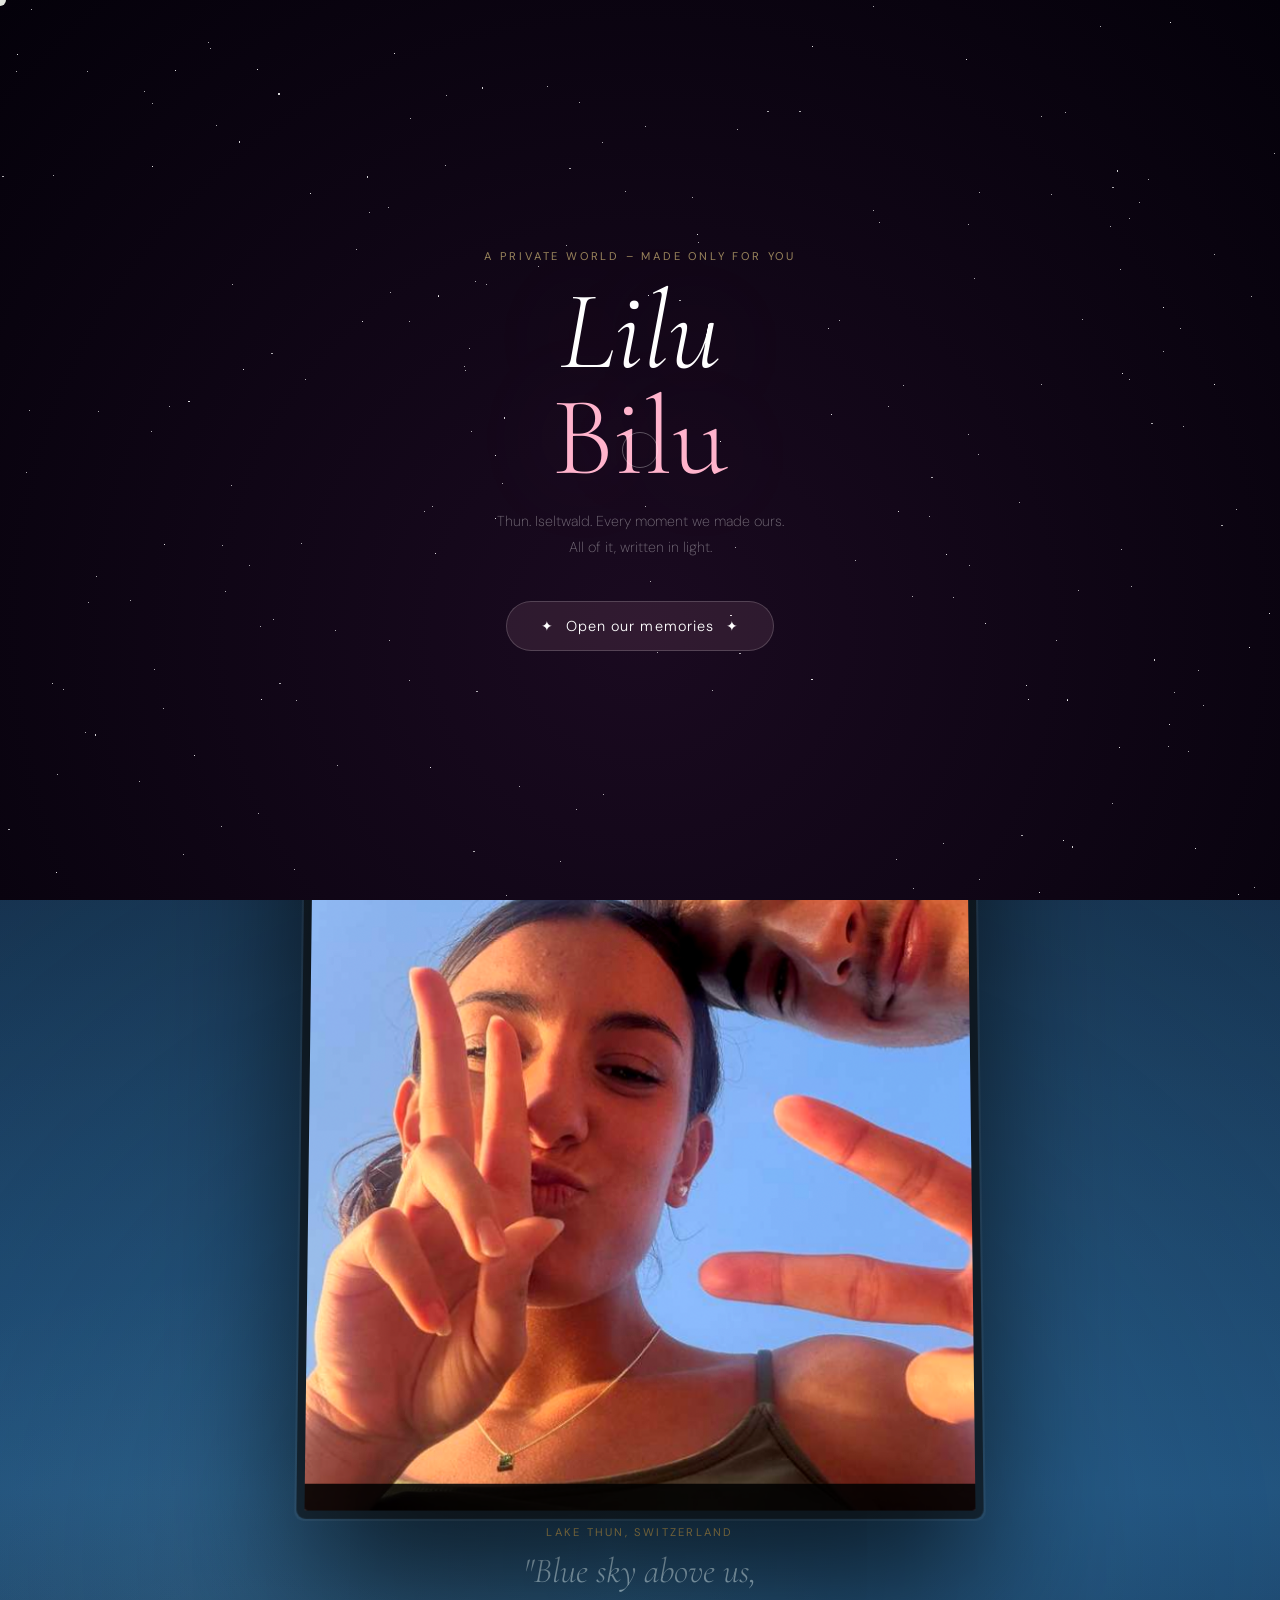
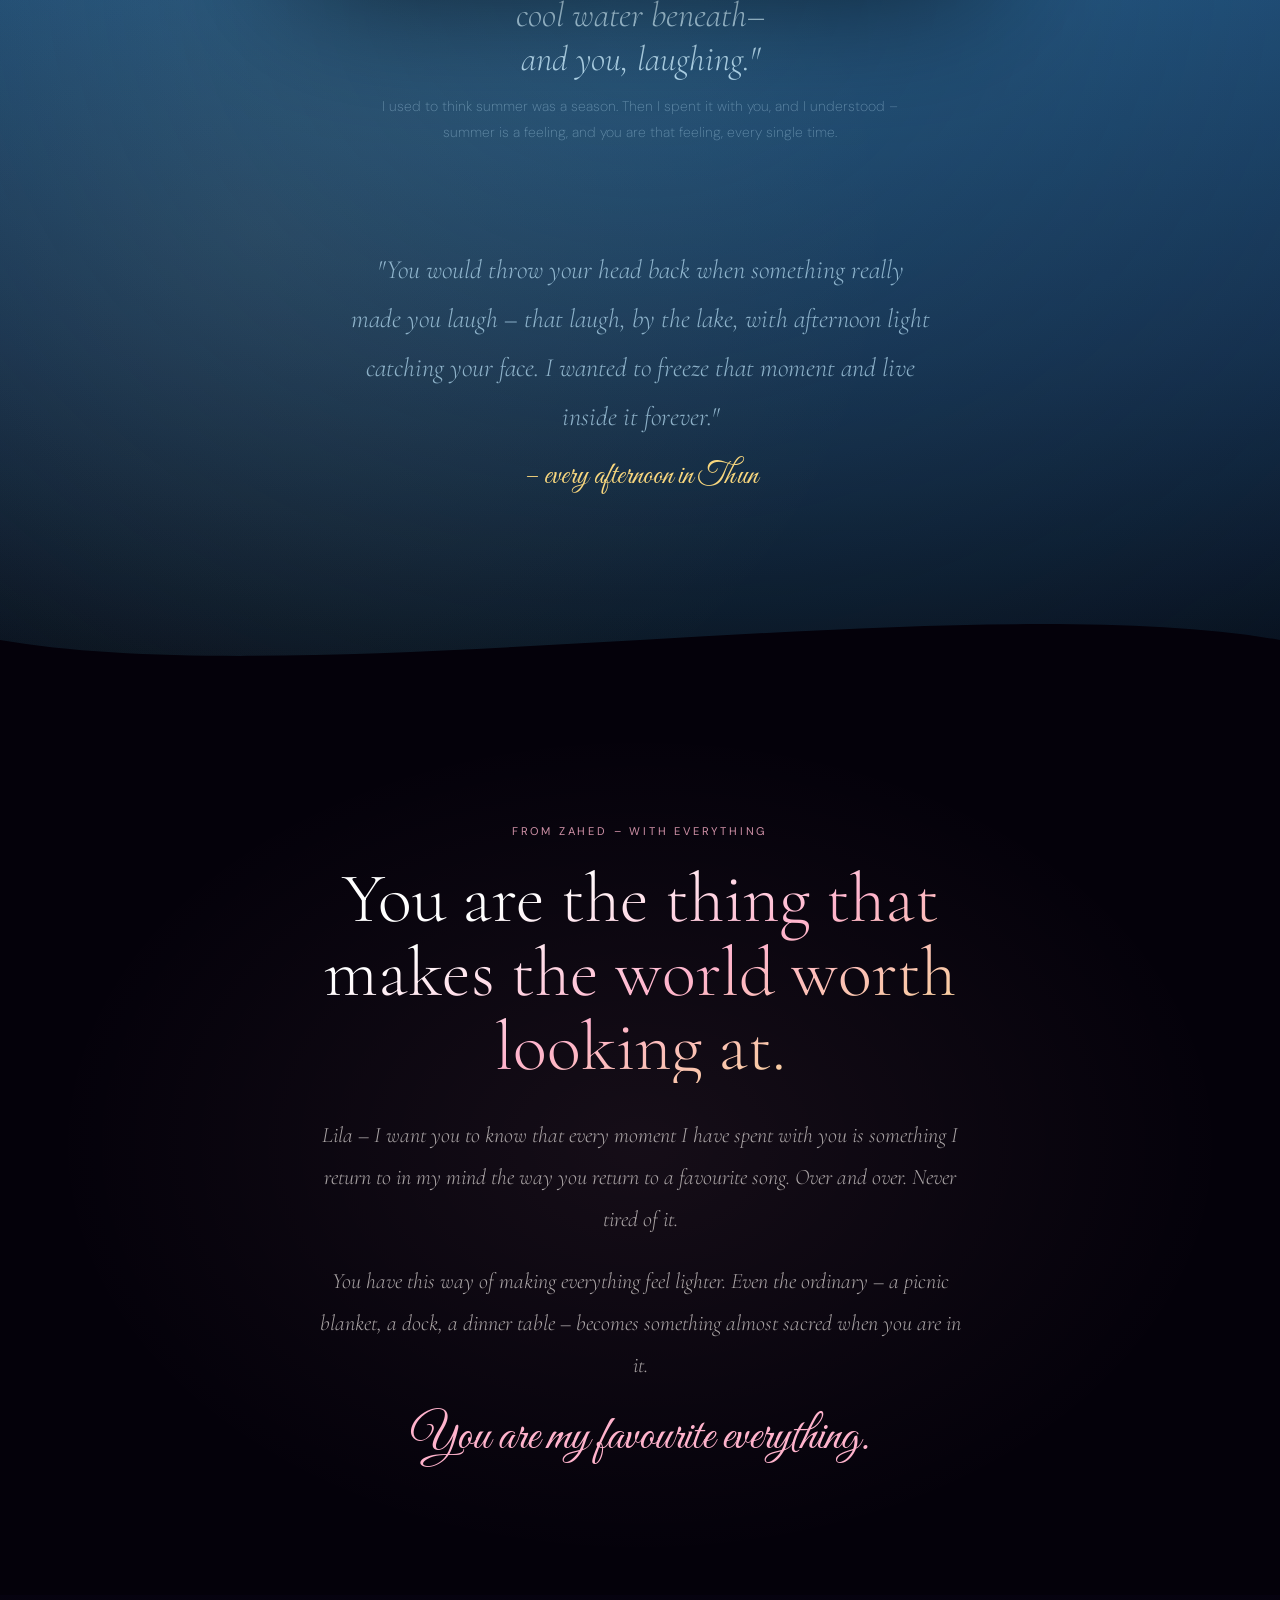
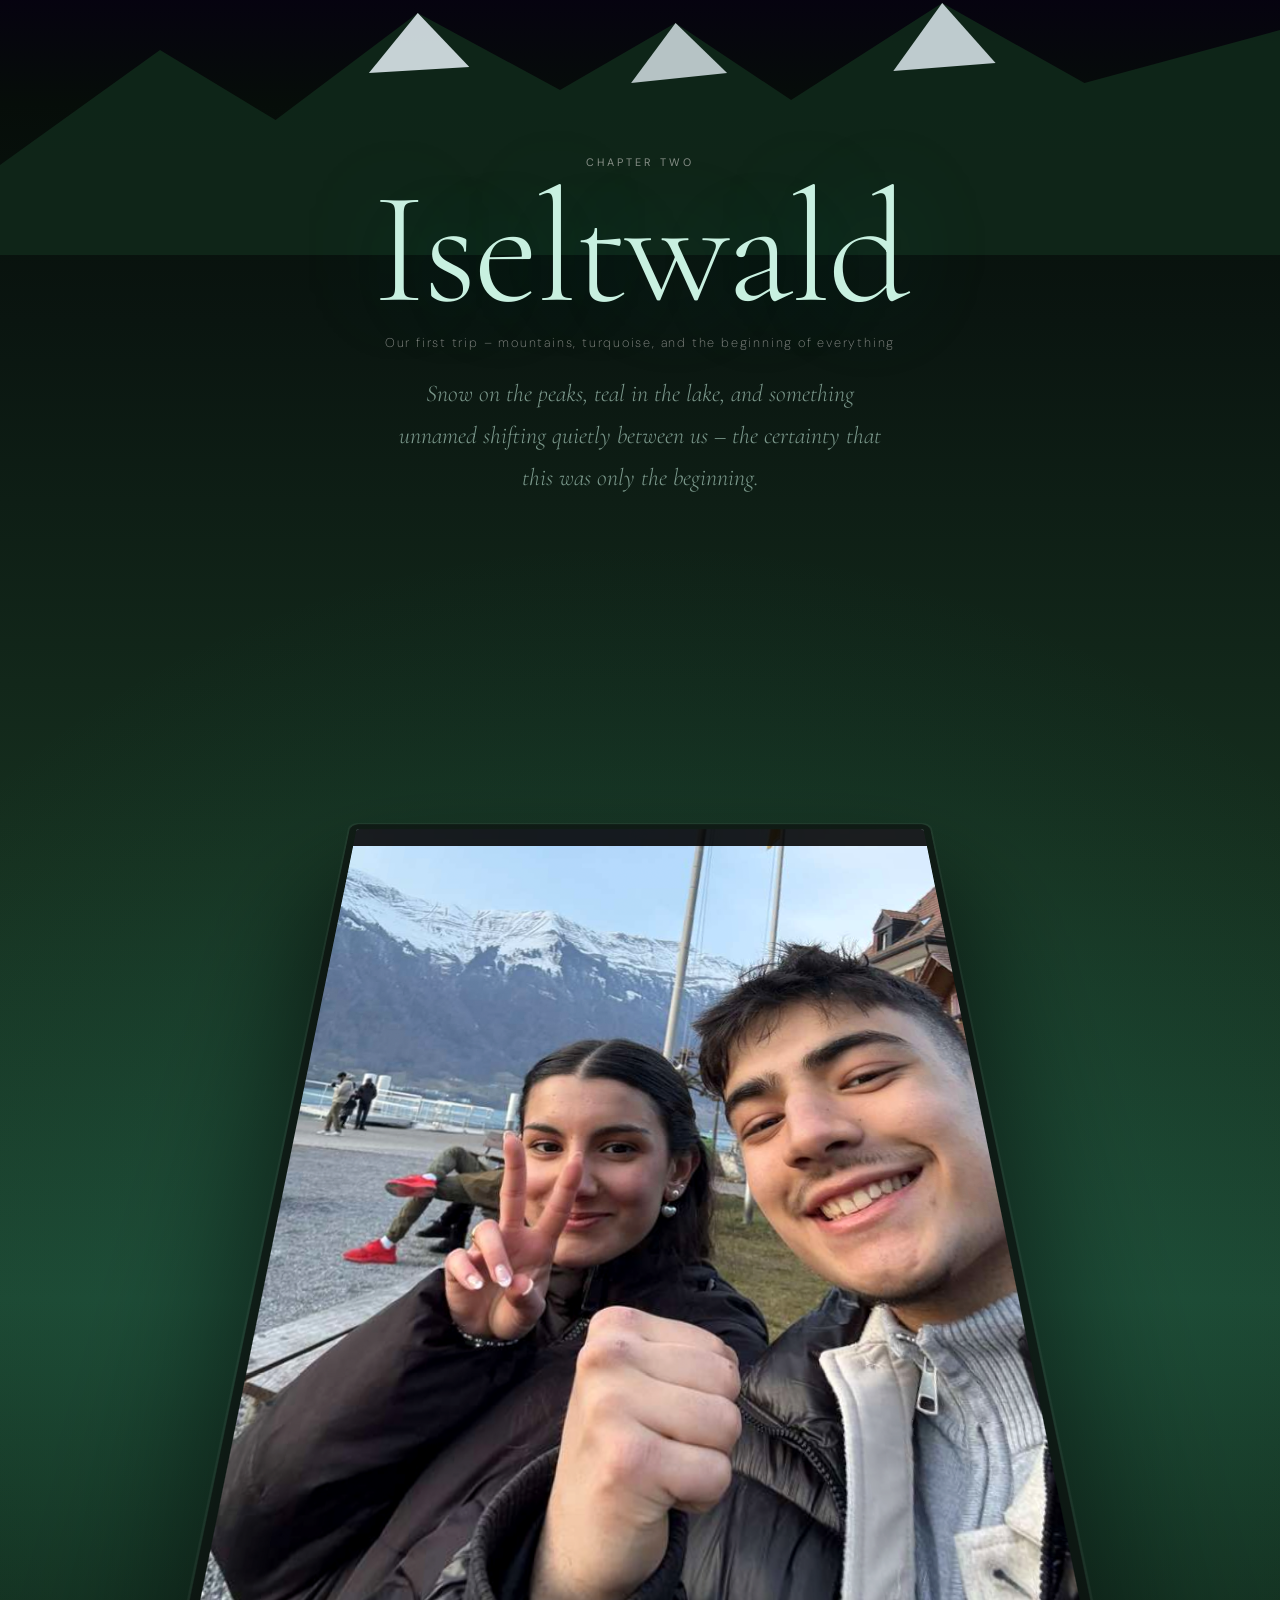
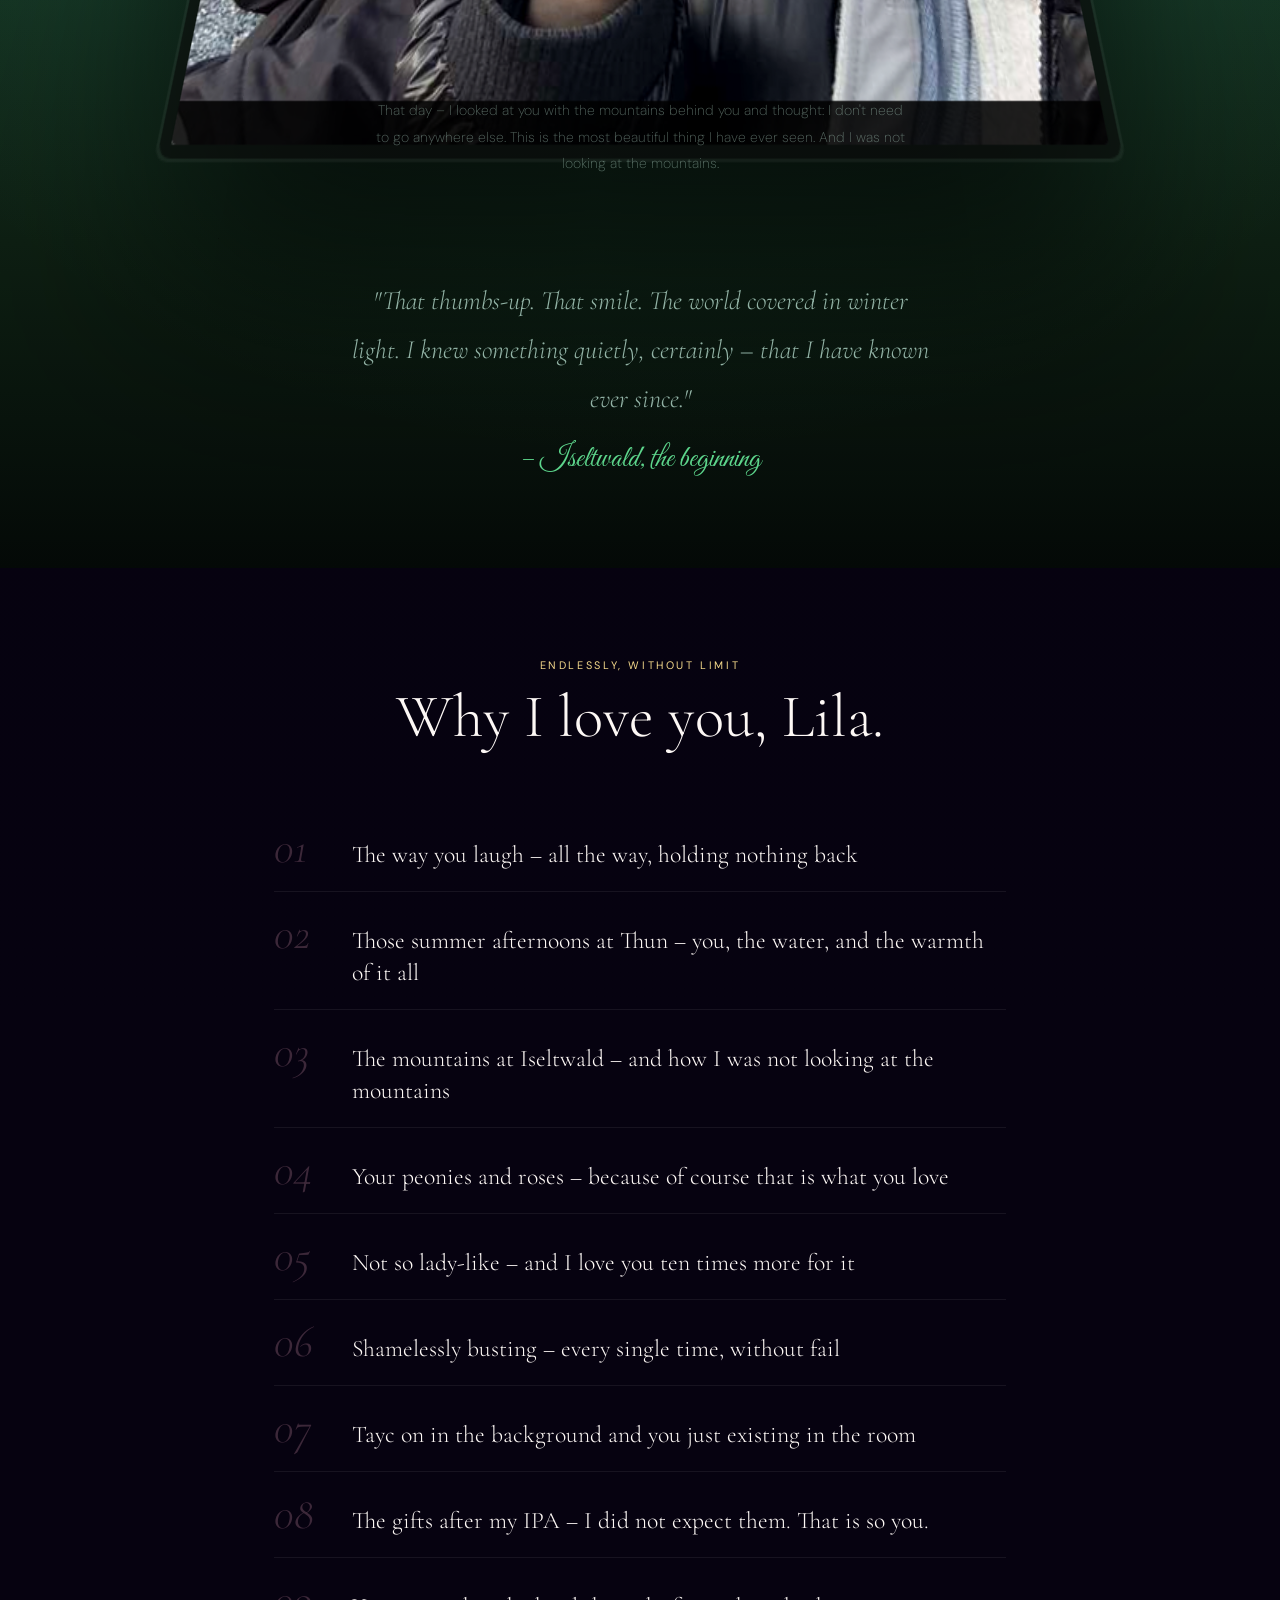
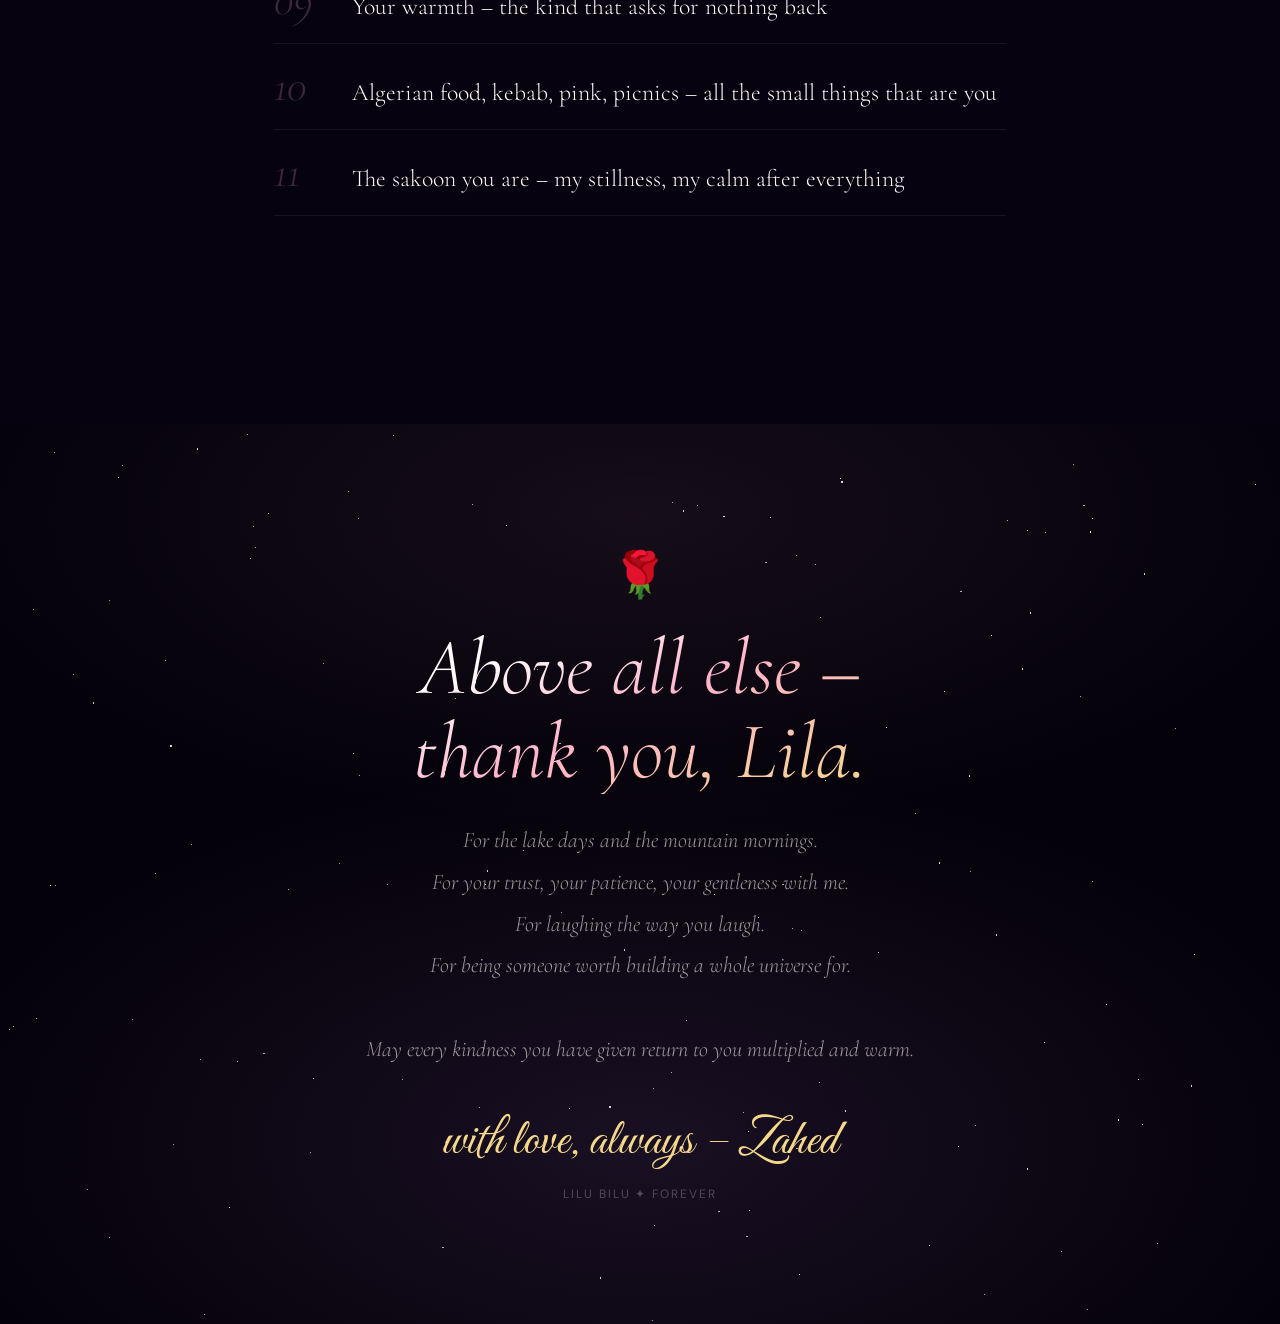
<file: lila-memories.html>
<!DOCTYPE html>
<html lang="en">
<head>
<meta charset="UTF-8"/>
<meta name="viewport" content="width=device-width,initial-scale=1.0"/>
<title>Lilu Bilu – Our Memories</title>
<link rel="preconnect" href="https://fonts.googleapis.com"/>
<link rel="preconnect" href="https://fonts.gstatic.com" crossorigin/>
<link href="https://fonts.googleapis.com/css2?family=Cormorant+Garamond:ital,wght@0,300;0,400;1,300;1,400&family=DM+Sans:wght@200;300;400&family=Great+Vibes&display=swap" rel="stylesheet"/>
<style>
:root{
  --thun-sky:#b8dff5;--thun-sun:#f9d77e;--thun-water:#4a9eca;
  --isel-mist:#c8f0e0;--isel-teal:#2eb89a;--isel-em:#5dd68c;
  --rose:#ffb3cc;--gold:#f5d98b;--cream:#fdf8f5;
}
*{box-sizing:border-box;margin:0;padding:0}
html{scroll-behavior:smooth}
body{background:#060210;color:var(--cream);font-family:'DM Sans',sans-serif;overflow-x:hidden;cursor:none}
#cur{position:fixed;z-index:9999;pointer-events:none;width:12px;height:12px;border-radius:50%;background:rgba(255,255,255,.9);mix-blend-mode:difference;transform:translate(-50%,-50%)}
#cur-ring{position:fixed;z-index:9998;pointer-events:none;width:36px;height:36px;border-radius:50%;border:1px solid rgba(255,255,255,.3);transform:translate(-50%,-50%);transition:left .22s cubic-bezier(.2,.8,.2,1),top .22s cubic-bezier(.2,.8,.2,1)}
#hearts{position:fixed;inset:0;pointer-events:none;z-index:6;overflow:hidden}
.ht{position:absolute;bottom:-40px;animation:hrise linear forwards}
@keyframes hrise{0%{opacity:.9;transform:translateY(0) rotate(-10deg)}100%{opacity:0;transform:translateY(-110vh) rotate(25deg) scale(.2)}}

/* INTRO */
#intro{position:fixed;inset:0;z-index:200;display:flex;flex-direction:column;align-items:center;justify-content:center;text-align:center;padding:24px;
  background:radial-gradient(ellipse at 50% 70%,#1a0a20 0%,#04010a 100%);
  transition:opacity 1.4s ease,transform 1.4s ease}
#intro.gone{opacity:0;transform:scale(1.05);pointer-events:none}
.i-stars{position:absolute;inset:0;overflow:hidden}
.istar{position:absolute;border-radius:50%;background:#fff;
  animation:twk var(--d) var(--dl) ease-in-out infinite alternate}
@keyframes twk{from{opacity:.05}to{opacity:.85}}
.i-badge{font-size:.7rem;letter-spacing:.25em;text-transform:uppercase;color:rgba(245,217,139,.6);margin-bottom:16px;animation:fup .8s .2s ease both}
.i-title{font-family:'Cormorant Garamond',serif;font-size:clamp(3rem,9vw,7rem);font-weight:300;font-style:italic;line-height:.95;color:#fff;animation:fup .9s .4s ease both;text-shadow:0 0 100px rgba(255,180,220,.25)}
.i-title em{color:var(--rose);font-style:normal}
.i-sub{font-size:.9rem;font-weight:200;color:rgba(255,255,255,.4);margin-top:18px;line-height:1.8;animation:fup .9s .65s ease both}
.i-btn{margin-top:40px;display:inline-flex;align-items:center;gap:12px;padding:15px 34px;border-radius:999px;border:1px solid rgba(255,255,255,.18);background:rgba(255,179,204,.1);color:#fff;font-family:'DM Sans',sans-serif;font-size:.9rem;font-weight:300;letter-spacing:.07em;cursor:pointer;
  animation:fup .9s 1s ease both,pglow 3s 2s ease-in-out infinite;transition:transform .3s}
.i-btn:hover{transform:scale(1.06)}
@keyframes pglow{0%,100%{box-shadow:0 0 18px rgba(255,179,204,.18)}50%{box-shadow:0 0 45px rgba(255,179,204,.4)}}

/* CHAPTERS */
.ch-thun{background:linear-gradient(180deg,#09131f 0%,#0d1a2e 12%,#163350 40%,#1e4d78 65%,#122a47 85%,#060d18 100%);position:relative;overflow:hidden}
.ch-thun::after{content:'';position:absolute;inset:0;pointer-events:none;
  background:radial-gradient(ellipse 80% 40% at 50% 68%,rgba(74,158,202,.22),transparent),
  radial-gradient(ellipse 50% 25% at 20% 80%,rgba(249,215,126,.07),transparent);
  animation:wshim 9s ease-in-out infinite alternate}
@keyframes wshim{from{transform:translateY(0)}to{transform:translateY(-14px)}}
.sun-orb{position:absolute;width:300px;height:300px;border-radius:50%;
  background:radial-gradient(circle,rgba(249,215,126,.5),rgba(244,169,106,.15) 50%,transparent 75%);
  filter:blur(3px);top:5%;left:50%;transform:translateX(-50%);
  animation:spulse 7s ease-in-out infinite alternate;pointer-events:none}
@keyframes spulse{from{transform:translateX(-50%) scale(1)}to{transform:translateX(-50%) scale(1.14)}}
.ch-wave{position:relative;z-index:2;overflow:hidden;line-height:0}
.ch-wave svg{display:block;width:100%}

.ch-isel{background:linear-gradient(180deg,#03090605 0%,#060d09 5%,#0a1510 15%,#16301f 40%,#1c4530 60%,#0d1f12 85%,#040907 100%);position:relative;overflow:hidden}
.ch-isel::after{content:'';position:absolute;inset:0;pointer-events:none;
  background:radial-gradient(ellipse 70% 35% at 50% 60%,rgba(46,184,154,.15),transparent)}
.mtn{position:absolute;top:0;left:0;width:100%;pointer-events:none;overflow:hidden}
.mtn svg{display:block;width:100%}

/* CHAPTER TITLE */
.ctitle{position:relative;z-index:2;text-align:center;padding:110px 24px 60px}
.c-num{font-size:.68rem;letter-spacing:.28em;text-transform:uppercase;opacity:.5;display:block;margin-bottom:10px}
.c-place{font-family:'Cormorant Garamond',serif;font-size:clamp(4.5rem,13vw,10rem);font-weight:300;line-height:.88;letter-spacing:-.02em}
.c-date{font-size:.8rem;font-weight:200;letter-spacing:.14em;opacity:.5;display:block;margin-top:14px}
.c-desc{max-width:500px;margin:22px auto 0;font-family:'Cormorant Garamond',serif;font-style:italic;font-size:clamp(1.1rem,2.2vw,1.5rem);font-weight:300;line-height:1.75;opacity:.78}

/* PHOTO */
.pmom{padding:60px 24px 80px;display:flex;flex-direction:column;align-items:center;position:relative;z-index:2}
.fframe{position:relative;max-width:min(660px,93vw);border-radius:3px;overflow:hidden;
  box-shadow:0 0 0 8px rgba(0,0,0,.55),0 0 0 10px rgba(255,255,255,.05),0 70px 140px rgba(0,0,0,.75);
  transition:transform .85s cubic-bezier(.2,.8,.2,1),box-shadow .85s ease}
.fframe:hover{transform:scale(1.025) rotateX(-1deg);box-shadow:0 0 0 8px rgba(0,0,0,.55),0 0 0 10px rgba(255,255,255,.09),0 80px 160px rgba(0,0,0,.8)}
.fframe img{width:100%;display:block;filter:saturate(1.08) contrast(1.04)}
.cbar{position:absolute;left:0;right:0;height:26px;background:rgba(0,0,0,.88);z-index:3}
.cbar.t{top:0}.cbar.b{bottom:0}
.grain{position:absolute;inset:0;pointer-events:none;opacity:.035;
  background-image:url("data:image/svg+xml,%3Csvg viewBox='0 0 200 200' xmlns='http://www.w3.org/2000/svg'%3E%3Cfilter id='n'%3E%3CfeTurbulence type='fractalNoise' baseFrequency='.85' numOctaves='4' stitchTiles='stitch'/%3E%3C/filter%3E%3Crect width='100%25' height='100%25' filter='url(%23n)'/%3E%3C/svg%3E");
  background-size:140px;mix-blend-mode:overlay}
.pcap{margin-top:30px;text-align:center;max-width:540px}
.cloc{font-size:.7rem;letter-spacing:.2em;text-transform:uppercase;display:block;margin-bottom:10px}
.cquote{font-family:'Cormorant Garamond',serif;font-size:clamp(1.5rem,3vw,2.2rem);font-style:italic;font-weight:300;line-height:1.25;margin-bottom:12px}
.cbody{font-size:.88rem;font-weight:200;line-height:1.9;opacity:.65}

/* PULL QUOTES */
.pq{padding:20px 24px 90px;position:relative;z-index:2}
.pq-inner{max-width:580px;margin:0 auto;text-align:center}
.pq p{font-family:'Cormorant Garamond',serif;font-style:italic;font-size:clamp(1.2rem,2.4vw,1.65rem);font-weight:300;line-height:1.85;margin-bottom:16px}
.pq-script{font-family:'Great Vibes',cursive;font-size:1.9rem}

/* INTERLUDE */
.interlude{min-height:100vh;display:flex;align-items:center;justify-content:center;
  padding:100px 24px;
  background:radial-gradient(ellipse at 50% 50%,rgba(255,179,204,.07),transparent 65%),#04010a;
  text-align:center}
.int-inner{max-width:660px}
.int-tag{font-size:.7rem;letter-spacing:.25em;text-transform:uppercase;color:var(--rose);margin-bottom:24px;display:block;opacity:.8}
.int-title{font-family:'Cormorant Garamond',serif;font-size:clamp(2.2rem,5.5vw,4.5rem);font-weight:300;line-height:1.05;margin-bottom:32px;
  background:linear-gradient(155deg,#fff 25%,var(--rose) 55%,var(--gold) 95%);
  -webkit-background-clip:text;-webkit-text-fill-color:transparent;background-clip:text}
.int-p{font-family:'Cormorant Garamond',serif;font-style:italic;font-size:clamp(1.1rem,2vw,1.38rem);font-weight:300;line-height:1.9;color:rgba(253,248,245,.65);margin-bottom:20px}
.int-script{font-family:'Great Vibes',cursive;font-size:clamp(1.9rem,4vw,3rem);color:var(--rose);margin-top:18px;display:block}

/* REASONS */
.rsect{padding:90px 0;background:linear-gradient(180deg,#04080604,#060210 40%)}
.rinner{max-width:780px;margin:0 auto;padding:0 24px}
.rlabel{font-size:.68rem;letter-spacing:.24em;text-transform:uppercase;color:var(--gold);display:block;text-align:center;margin-bottom:12px}
.rheading{font-family:'Cormorant Garamond',serif;font-size:clamp(2.2rem,5vw,3.8rem);font-weight:300;text-align:center;margin-bottom:56px;line-height:1.1}
.ri{display:flex;align-items:baseline;gap:22px;padding:20px 0;border-bottom:1px solid rgba(255,255,255,.065);
  opacity:0;transform:translateX(-28px);transition:opacity .7s ease,transform .7s ease}
.ri.vis{opacity:1;transform:none}
.rn{font-family:'Cormorant Garamond',serif;font-style:italic;font-size:2.8rem;font-weight:300;min-width:56px;line-height:1;color:rgba(255,179,204,.22)}
.rt{font-family:'Cormorant Garamond',serif;font-size:clamp(1.15rem,2.2vw,1.48rem);font-weight:300;line-height:1.35}

/* FINALE */
.finale{min-height:100vh;display:flex;align-items:center;justify-content:center;padding:100px 24px;
  background:radial-gradient(ellipse 80% 60% at 50% 80%,rgba(212,146,255,.1),transparent 70%),
    radial-gradient(ellipse 55% 35% at 50% 10%,rgba(255,179,204,.07),transparent),#04010a;
  text-align:center;position:relative}
.fin-stars{position:absolute;inset:0;overflow:hidden}
.fin-inner{max-width:640px;position:relative;z-index:2}
.fin-glyph{font-size:2.8rem;display:block;margin-bottom:22px;animation:fg 4s ease-in-out infinite}
@keyframes fg{0%,100%{transform:translateY(0)}50%{transform:translateY(-11px)}}
.fin-title{font-family:'Cormorant Garamond',serif;font-size:clamp(2.2rem,6.5vw,5rem);font-weight:300;font-style:italic;line-height:1.05;margin-bottom:26px;
  background:linear-gradient(155deg,#fff 20%,var(--rose) 50%,var(--gold) 95%);
  -webkit-background-clip:text;-webkit-text-fill-color:transparent;background-clip:text}
.fin-text{font-family:'Cormorant Garamond',serif;font-style:italic;font-size:clamp(1.05rem,2vw,1.38rem);font-weight:300;line-height:1.9;color:rgba(253,248,245,.6);margin-bottom:38px}
.fin-sig{font-family:'Great Vibes',cursive;font-size:clamp(2rem,5vw,3.2rem);color:var(--gold);display:block}
.fin-note{font-size:.75rem;letter-spacing:.16em;color:rgba(255,255,255,.25);margin-top:12px;text-transform:uppercase;display:block}

/* UTILITY */
.reveal{opacity:0;transform:translateY(36px);transition:opacity 1s ease,transform 1s ease}
.reveal.vis{opacity:1;transform:none}
@keyframes fup{from{opacity:0;transform:translateY(24px)}to{opacity:1;transform:none}}
</style>
</head>
<body>
<div id="cur"></div>
<div id="cur-ring"></div>
<div id="hearts" aria-hidden="true"></div>

<!-- INTRO -->
<div id="intro">
  <div class="i-stars" id="istars"></div>
  <p class="i-badge">a private world – made only for you</p>
  <h1 class="i-title">Lilu<br/><em>Bilu</em></h1>
  <p class="i-sub">Thun. Iseltwald. Every moment we made ours.<br/>All of it, written in light.</p>
  <button class="i-btn" id="enter-btn"><span>✦</span><span>Open our memories</span><span>✦</span></button>
</div>

<!-- CHAPTER 1 – THUN -->
<div class="ch-thun">
  <div class="sun-orb"></div>

  <div class="ctitle reveal">
    <span class="c-num">Chapter one</span>
    <h2 class="c-place" style="color:var(--thun-sky);text-shadow:0 0 100px rgba(184,223,245,.35)">Thun</h2>
    <span class="c-date">Summer – the lake, the warmth, the two of us</span>
    <p class="c-desc" style="color:rgba(184,223,245,.78)">
      Warm afternoons that stretched endlessly.
      The water holding us, the sun painting everything gold,
      and you beside me – turning ordinary days into something I will carry all my life.
    </p>
  </div>

  <div class="pmom">
    <div class="fframe reveal">
      <div class="cbar t"></div>
      <img src="[data-uri]" alt="Thun summer – us by the water" loading="lazy"/>
      <div class="grain"></div>
      <div class="cbar b"></div>
    </div>
    <div class="pcap reveal">
      <span class="cloc" style="color:var(--thun-sun)">Lake Thun, Switzerland</span>
      <p class="cquote" style="color:var(--thun-sky)">"Blue sky above us,<br/>cool water beneath–<br/>and you, laughing."</p>
      <p class="cbody" style="color:rgba(184,223,245,.62)">
        I used to think summer was a season. Then I spent it with you,
        and I understood – summer is a feeling, and you are that feeling, every single time.
      </p>
    </div>
  </div>

  <div class="pq reveal">
    <div class="pq-inner">
      <p style="color:rgba(184,223,245,.72)">"You would throw your head back when something really made you laugh – that laugh, by the lake, with afternoon light catching your face. I wanted to freeze that moment and live inside it forever."</p>
      <span class="pq-script" style="color:var(--thun-sun)">– every afternoon in Thun</span>
    </div>
  </div>

  <div class="ch-wave">
    <svg viewBox="0 0 1440 110" preserveAspectRatio="none" height="110">
      <path d="M0,55 C360,110 1080,0 1440,55 L1440,110 L0,110 Z" fill="#04010a"/>
    </svg>
  </div>
</div>

<!-- INTERLUDE -->
<div class="interlude">
  <div class="int-inner reveal">
    <span class="int-tag">from Zahed – with everything</span>
    <h2 class="int-title">You are the thing that makes the world worth looking at.</h2>
    <p class="int-p">Lila – I want you to know that every moment I have spent with you is something I return to in my mind the way you return to a favourite song. Over and over. Never tired of it.</p>
    <p class="int-p">You have this way of making everything feel lighter. Even the ordinary – a picnic blanket, a dock, a dinner table – becomes something almost sacred when you are in it.</p>
    <span class="int-script">You are my favourite everything.</span>
  </div>
</div>

<!-- CHAPTER 2 – ISELTWALD -->
<div class="ch-isel">
  <div class="mtn">
    <svg viewBox="0 0 1440 260" preserveAspectRatio="none" height="260">
      <polygon points="0,260 0,170 180,55 310,125 470,18 630,95 760,28 890,105 1060,8 1220,88 1440,35 1440,260" fill="rgba(16,40,26,.92)"/>
      <polygon points="470,18 415,78 528,72" fill="rgba(238,248,255,.82)"/>
      <polygon points="760,28 710,88 818,78" fill="rgba(238,248,255,.75)"/>
      <polygon points="1060,8 1005,76 1120,68" fill="rgba(238,248,255,.79)"/>
    </svg>
  </div>

  <div class="ctitle reveal" style="padding-top:160px">
    <span class="c-num">Chapter two</span>
    <h2 class="c-place" style="color:var(--isel-mist);text-shadow:0 0 100px rgba(46,184,154,.3)">Iseltwald</h2>
    <span class="c-date">Our first trip – mountains, turquoise, and the beginning of everything</span>
    <p class="c-desc" style="color:rgba(200,240,224,.75)">
      Snow on the peaks, teal in the lake, and something unnamed
      shifting quietly between us – the certainty that this was only the beginning.
    </p>
  </div>

  <div class="pmom">
    <div class="fframe reveal">
      <div class="cbar t"></div>
      <img src="[data-uri]" alt="Iseltwald – us with the snow mountains" loading="lazy"/>
      <div class="grain"></div>
      <div class="cbar b"></div>
    </div>
    <div class="pcap reveal">
      <span class="cloc" style="color:var(--isel-em)">Iseltwald, Bernese Oberland</span>
      <p class="cquote" style="color:var(--isel-mist)">"Snow on the peaks.<br/>You smiling like that.<br/>I was already home."</p>
      <p class="cbody" style="color:rgba(200,240,224,.62)">
        That day – I looked at you with the mountains behind you
        and thought: I don't need to go anywhere else. This is the most beautiful thing I have ever seen. And I was not looking at the mountains.
      </p>
    </div>
  </div>

  <div class="pq reveal">
    <div class="pq-inner">
      <p style="color:rgba(200,240,224,.72)">"That thumbs-up. That smile. The world covered in winter light. I knew something quietly, certainly – that I have known ever since."</p>
      <span class="pq-script" style="color:var(--isel-em)">– Iseltwald, the beginning</span>
    </div>
  </div>
</div>

<!-- REASONS -->
<section class="rsect">
  <div class="rinner">
    <span class="rlabel reveal">endlessly, without limit</span>
    <h2 class="rheading reveal">Why I love you, Lila.</h2>
    <div id="rlist">
      <div class="ri"><span class="rn">01</span><span class="rt">The way you laugh – all the way, holding nothing back</span></div>
      <div class="ri"><span class="rn">02</span><span class="rt">Those summer afternoons at Thun – you, the water, and the warmth of it all</span></div>
      <div class="ri"><span class="rn">03</span><span class="rt">The mountains at Iseltwald – and how I was not looking at the mountains</span></div>
      <div class="ri"><span class="rn">04</span><span class="rt">Your peonies and roses – because of course that is what you love</span></div>
      <div class="ri"><span class="rn">05</span><span class="rt">Not so lady-like – and I love you ten times more for it</span></div>
      <div class="ri"><span class="rn">06</span><span class="rt">Shamelessly busting – every single time, without fail</span></div>
      <div class="ri"><span class="rn">07</span><span class="rt">Tayc on in the background and you just existing in the room</span></div>
      <div class="ri"><span class="rn">08</span><span class="rt">The gifts after my IPA – I did not expect them. That is so you.</span></div>
      <div class="ri"><span class="rn">09</span><span class="rt">Your warmth – the kind that asks for nothing back</span></div>
      <div class="ri"><span class="rn">10</span><span class="rt">Algerian food, kebab, pink, picnics – all the small things that are you</span></div>
      <div class="ri"><span class="rn">11</span><span class="rt">The sakoon you are – my stillness, my calm after everything</span></div>
      <div class="ri"><span class="rn">12</span><span class="rt">Every moment. Every single one. Even the ones we forgot. Especially those.</span></div>
    </div>
  </div>
</section>

<!-- FINALE -->
<div class="finale">
  <div class="fin-stars" id="fstars"></div>
  <div class="fin-inner reveal">
    <span class="fin-glyph">🌹</span>
    <h2 class="fin-title">Above all else –<br/>thank you, Lila.</h2>
    <p class="fin-text">
      For the lake days and the mountain mornings.<br/>
      For your trust, your patience, your gentleness with me.<br/>
      For laughing the way you laugh.<br/>
      For being someone worth building a whole universe for.<br/><br/>
      May every kindness you have given return to you multiplied and warm.
    </p>
    <span class="fin-sig">with love, always – Zahed</span>
    <span class="fin-note">Lilu Bilu ✦ forever</span>
  </div>
</div>

<script>
const cur=document.getElementById('cur'),ring=document.getElementById('cur-ring');
let mx=window.innerWidth/2,my=window.innerHeight/2,rx=mx,ry=my;
document.addEventListener('mousemove',e=>{mx=e.clientX;my=e.clientY;cur.style.left=mx+'px';cur.style.top=my+'px'});
(function anim(){rx+=(mx-rx)*.1;ry+=(my-ry)*.1;ring.style.left=rx+'px';ring.style.top=ry+'px';requestAnimationFrame(anim)})();

function makeStars(el,n){
  const f=document.createDocumentFragment();
  for(let i=0;i<n;i++){
    const s=document.createElement('div');
    s.className='istar';
    s.style.cssText=`left:${Math.random()*100}%;top:${Math.random()*100}%;width:${Math.random()<.8?.8:1.5}px;height:${Math.random()<.8?.8:1.5}px;--d:${2+Math.random()*5}s;--dl:${-Math.random()*5}s`;
    f.appendChild(s);
  }
  el.appendChild(f);
}
makeStars(document.getElementById('istars'),200);
makeStars(document.getElementById('fstars'),130);

const HE=['💗','🌸','💕','✨','🌹','💞','🤍','💫'];
let hr=false;
function spH(){
  if(!hr)return;
  const h=document.createElement('span');
  h.className='ht';
  h.textContent=HE[Math.floor(Math.random()*HE.length)];
  h.style.left=Math.random()*100+'vw';
  h.style.fontSize=(.7+Math.random()*.85)+'rem';
  const d=7+Math.random()*10;
  h.style.animationDuration=d+'s';
  document.getElementById('hearts').appendChild(h);
  setTimeout(()=>h.remove(),(d+.5)*1000);
}
document.getElementById('enter-btn').addEventListener('click',()=>{
  const intro=document.getElementById('intro');
  intro.classList.add('gone');
  setTimeout(()=>intro.style.display='none',1600);
  hr=true;setInterval(spH,1600);
});

const io=new IntersectionObserver(e=>e.forEach(x=>{if(x.isIntersecting){x.target.classList.add('vis');io.unobserve(x.target)}}),{threshold:.1});
document.querySelectorAll('.reveal').forEach(el=>io.observe(el));

const ior=new IntersectionObserver(e=>e.forEach(x=>{
  if(x.isIntersecting){
    x.target.querySelectorAll('.ri').forEach((r,i)=>setTimeout(()=>r.classList.add('vis'),i*75));
    ior.unobserve(x.target);
  }
}),{threshold:.05});
const rl=document.getElementById('rlist');
if(rl)ior.observe(rl);

document.querySelectorAll('.fframe').forEach(f=>f.addEventListener('click',e=>{
  for(let i=0;i<12;i++){
    const h=document.createElement('span');
    h.style.cssText=`position:fixed;z-index:9999;pointer-events:none;font-size:${1+Math.random()}rem;left:${e.clientX}px;top:${e.clientY}px;transition:transform .9s ease,opacity .9s ease`;
    h.textContent=HE[Math.floor(Math.random()*HE.length)];
    document.body.appendChild(h);
    const a=Math.random()*Math.PI*2,d=50+Math.random()*100;
    requestAnimationFrame(()=>{h.style.transform=`translate(${Math.cos(a)*d}px,${Math.sin(a)*d}px) scale(.3)`;h.style.opacity='0'});
    setTimeout(()=>h.remove(),1000);
  }
}));

window.addEventListener('scroll',()=>{
  const sy=window.scrollY;
  document.querySelectorAll('.fframe').forEach(el=>{
    const r=el.getBoundingClientRect();
    const off=(r.top+r.height/2-window.innerHeight/2)*.035;
    el.style.transform=`perspective(1000px) rotateX(${off*.25}deg) translateY(${off}px)`;
  });
});
</script>
</body>
</html>
</file>
